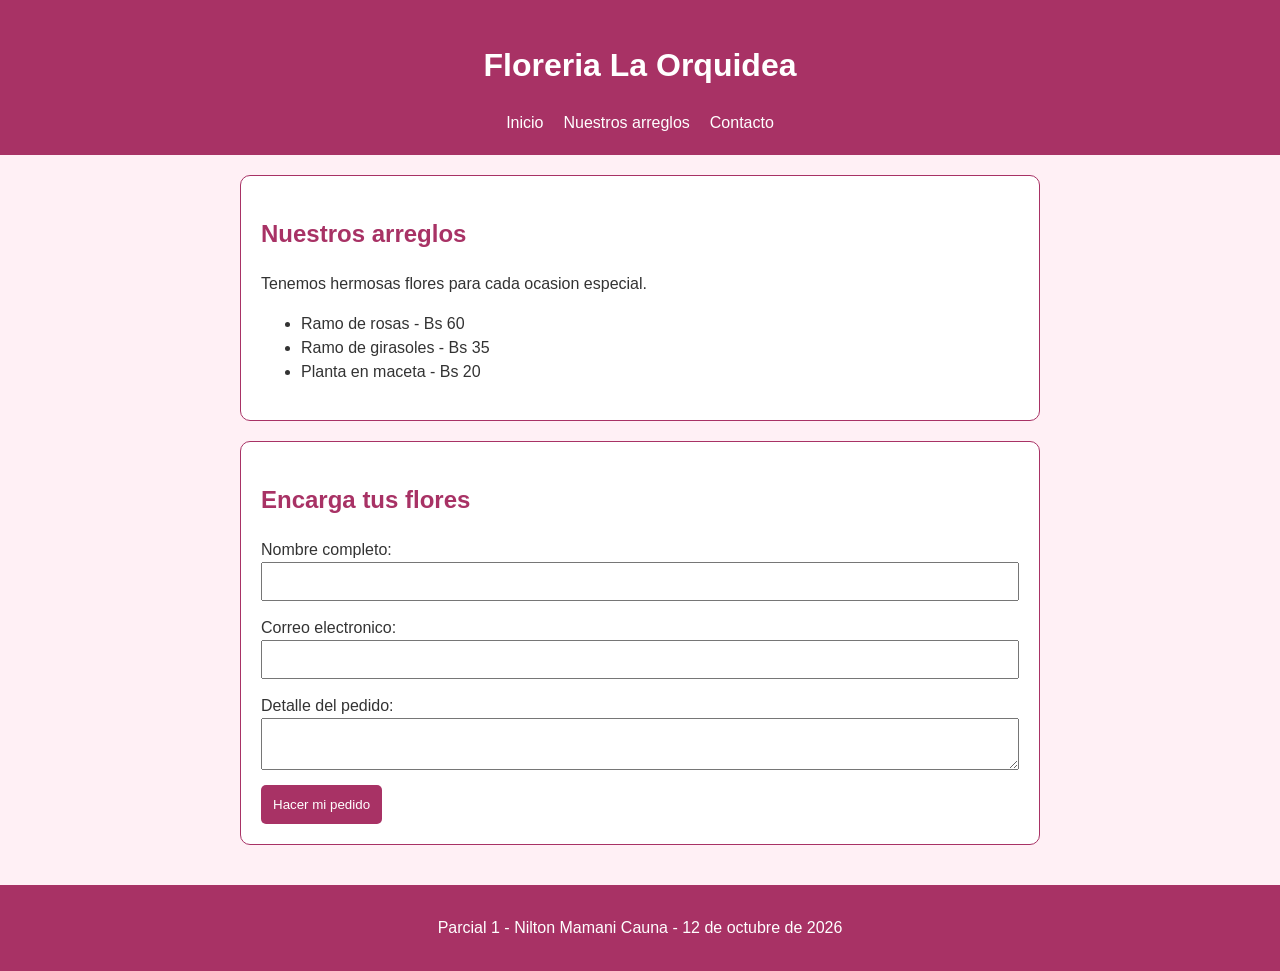
<file: index.html>
<!DOCTYPE html>
<html lang="es">
<head>
    <meta charset="UTF-8">
    <meta name="viewport" content="width=device-width, initial-scale=1.0">
    <title>Floreria La Orquidea</title>
    <link rel="stylesheet" href="styles.css">
</head>
<body>

    <header id="inicio">
        <h1>Floreria La Orquidea</h1>

        <nav>
            <a href="#inicio">Inicio</a>
            <a href="#arreglos">Nuestros arreglos</a>
            <a href="#contacto">Contacto</a>
        </nav>
    </header>

    <main>
        <section id="arreglos">
            <h2>Nuestros arreglos</h2>
            <p>Tenemos hermosas flores para cada ocasion especial.</p>

            <ul>
                <li>Ramo de rosas - Bs 60</li>
                <li>Ramo de girasoles - Bs 35</li>
                <li>Planta en maceta - Bs 20</li>
            </ul>
        </section>

        <section id="contacto">
            <h2>Encarga tus flores</h2>

            <form>
                <label for="nombre">Nombre completo:</label>
                <input type="text" id="nombre" required>

                <label for="correo">Correo electronico:</label>
                <input type="email" id="correo" required>

                <label for="detalle">Detalle del pedido:</label>
                <textarea id="detalle"></textarea>
            </form>

            <button type="button" id="btn-confirmar">
                Hacer mi pedido
            </button>

            <p id="mensaje" class="oculto"></p>
        </section>
    </main>

    <footer>
        <p>Parcial 1 - Nilton Mamani Cauna - 12 de octubre de 2026</p>
    </footer>

    <script src="script.js"></script>
</body>
</html>
</file>
<file: styles.css>
body {
    background-color: #fff0f5;
    color: #333333;
    font-family: Arial, sans-serif;
    line-height: 1.5;
    margin: 0;
}

header {
    background-color: #a83265;
    color: white;
    text-align: center;
    padding: 20px;
}

nav {
    display: flex;
    justify-content: center;
    gap: 20px;
}

nav a {
    color: white;
    text-decoration: none;
}

main {
    max-width: 800px;
    margin: 0 auto;
    padding: 20px;
}

section {
    background-color: white;
    padding: 20px;
    margin-bottom: 20px;
    border: 1px solid #a83265;
    border-radius: 10px;
}

h2 {
    color: #a83265;
}

input, textarea {
    display: block;
    width: 100%;
    box-sizing: border-box;
    padding: 10px;
    margin-bottom: 15px;
}

button {
    background-color: #a83265;
    color: white;
    padding: 12px;
    border: none;
    border-radius: 5px;
    cursor: pointer;
}

#mensaje {
    color: #a83265;
    padding: 10px;
}

.oculto {
    display: none;
}

footer {
    text-align: center;
    padding: 15px;
    background-color: #a83265;
    color: white;
}

@media (max-width: 600px) {
    nav {
        display: block;
    }

    nav a {
        display: block;
        margin: 10px;
    }
}
</file>
<file: parcial1/styles.css>
body {
    background-color: #fff0f5;
    color: #333333;
    font-family: Arial, sans-serif;
    line-height: 1.5;
    margin: 0;
}

header {
    background-color: #a83265;
    color: white;
    text-align: center;
    padding: 20px;
}

nav {
    display: flex;
    justify-content: center;
    gap: 20px;
}

nav a {
    color: white;
    text-decoration: none;
}

main {
    max-width: 800px;
    margin: 0 auto;
    padding: 20px;
}

section {
    background-color: white;
    padding: 20px;
    margin-bottom: 20px;
    border: 1px solid #a83265;
    border-radius: 10px;
}

h2 {
    color: #a83265;
}

input, textarea {
    display: block;
    width: 100%;
    box-sizing: border-box;
    padding: 10px;
    margin-bottom: 15px;
}

button {
    background-color: #a83265;
    color: white;
    padding: 12px;
    border: none;
    border-radius: 5px;
    cursor: pointer;
}

#mensaje {
    color: #a83265;
    padding: 10px;
}

.oculto {
    display: none;
}

footer {
    text-align: center;
    padding: 15px;
    background-color: #a83265;
    color: white;
}

@media (max-width: 600px) {
    nav {
        display: block;
    }

    nav a {
        display: block;
        margin: 10px;
    }
}
</file>
